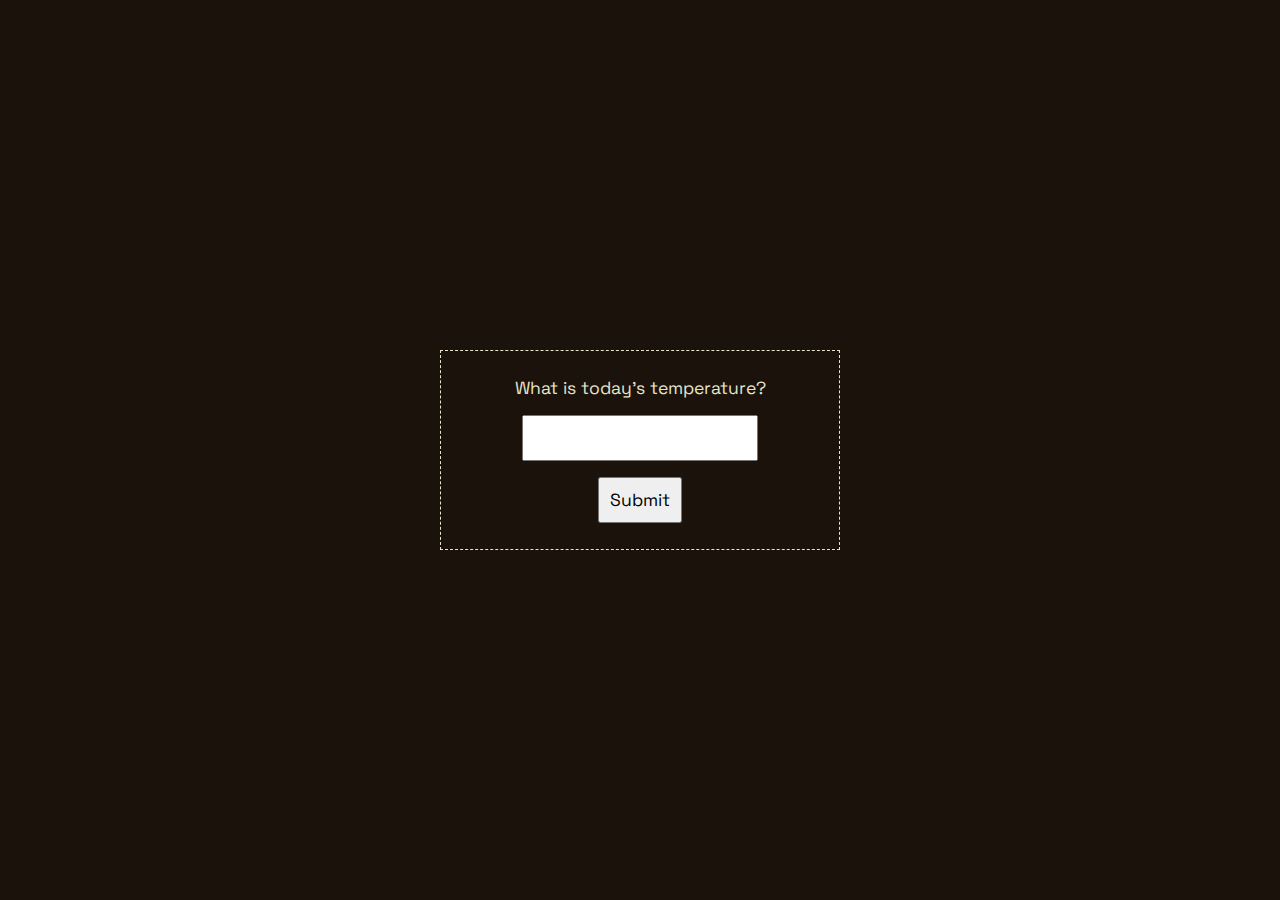
<file: week5/weather/index.html>
<!DOCTYPE html>
<html lang="en">
  <head>
    <meta charset="UTF-8" />
    <meta name="viewport" content="width=device-width, initial-scale=1.0" />
    <title>JS examples</title>
    <link rel="preconnect" href="https://fonts.googleapis.com" />
    <link rel="preconnect" href="https://fonts.gstatic.com" crossorigin />
    <link
      href="https://fonts.googleapis.com/css2?family=Luckiest+Guy&family=Space+Grotesk&display=swap"
      rel="stylesheet"
    />
    <link rel="stylesheet" href="reset.css" />
    <link rel="stylesheet" href="style.css" />
    <script src="script.js" defer></script>
  </head>
  <body>
    <!-- <h1>JS examples</h1> -->
    <div class="outer">
      <p>What is today's temperature?</p>
      <input type="number" id="myTemp" />
      <button id="submit" onclick="checkWeather()">Submit</button>
    </div>
  </body>
</html>
</file>
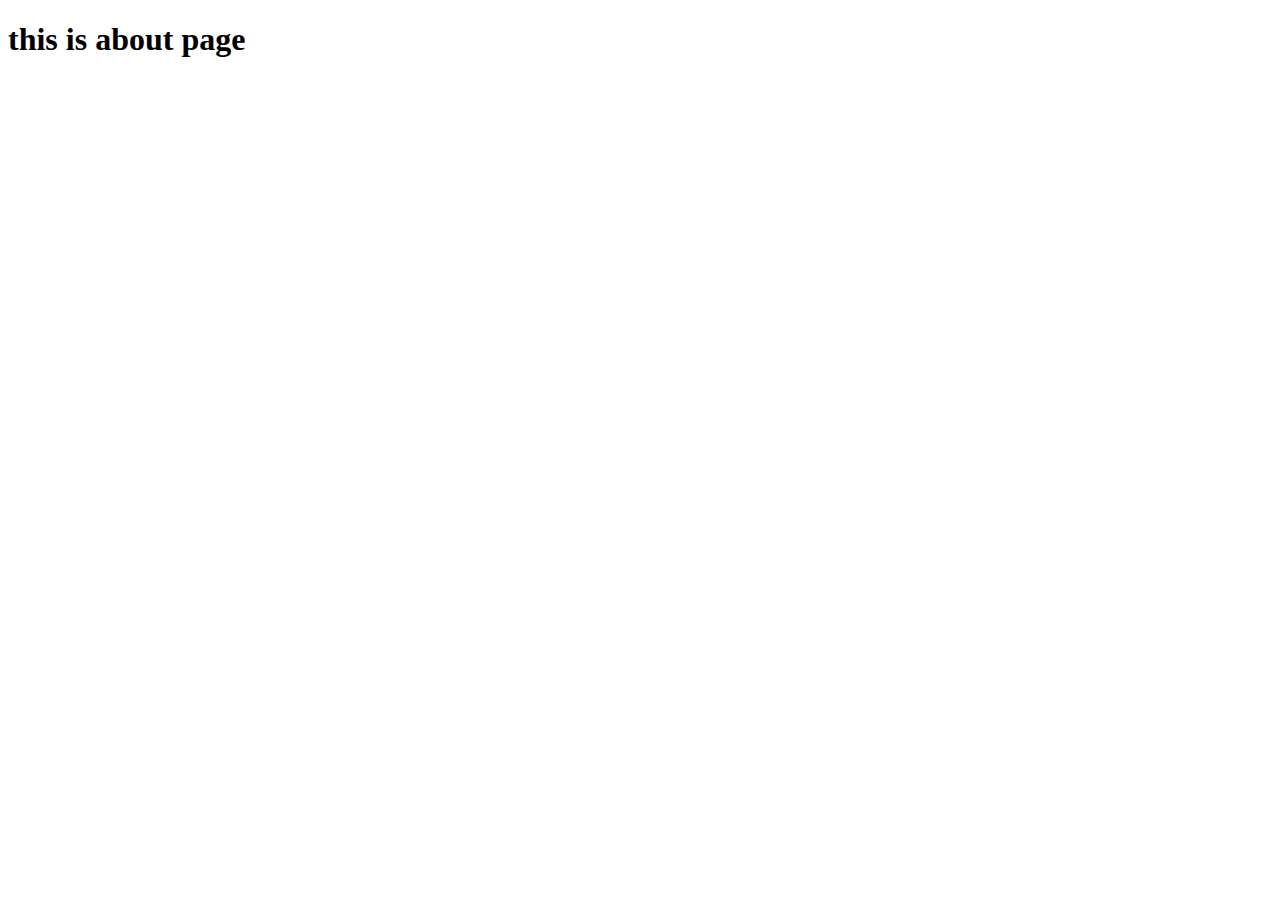
<file: week2/about.html>
<!DOCTYPE html>
<html lang="en">
  <head>
    <meta charset="UTF-8" />
    <meta name="viewport" content="width=device-width, initial-scale=1.0" />
    <title>About page</title>
  </head>
  <body>
    <h1>this is about page</h1>
  </body>
</html>
</file>
<file: week5/weather/style.css>
/* https://colorhunt.co/palette/1a120b3c2a21d5cea3e5e5cb */

body {
  background-color: #1a120b;
  display: flex;
  text-align: center;
  margin: auto;
  max-width: 1000px;
  justify-content: center;
  align-items: center;
  font-family: "Space Grotesk", sans-serif;
  font-optical-sizing: auto;
  font-weight: 400;
  font-style: normal;
  color: #e5e5cb;
  /* color: #3c2a21; */
  font-size: 1.1rem;
}

.outer {
  border: 1px dashed #e5e5cb;
  width: 400px;
  min-height: 200px;
  display: flex;
  flex-direction: column;
  justify-content: center;
  gap: 1rem;
  align-items: center;
  /* flex-wrap: wrap; */
}

input,
button {
  padding: 10px;
}

h1 {
  font-size: 2rem;
}
</file>
